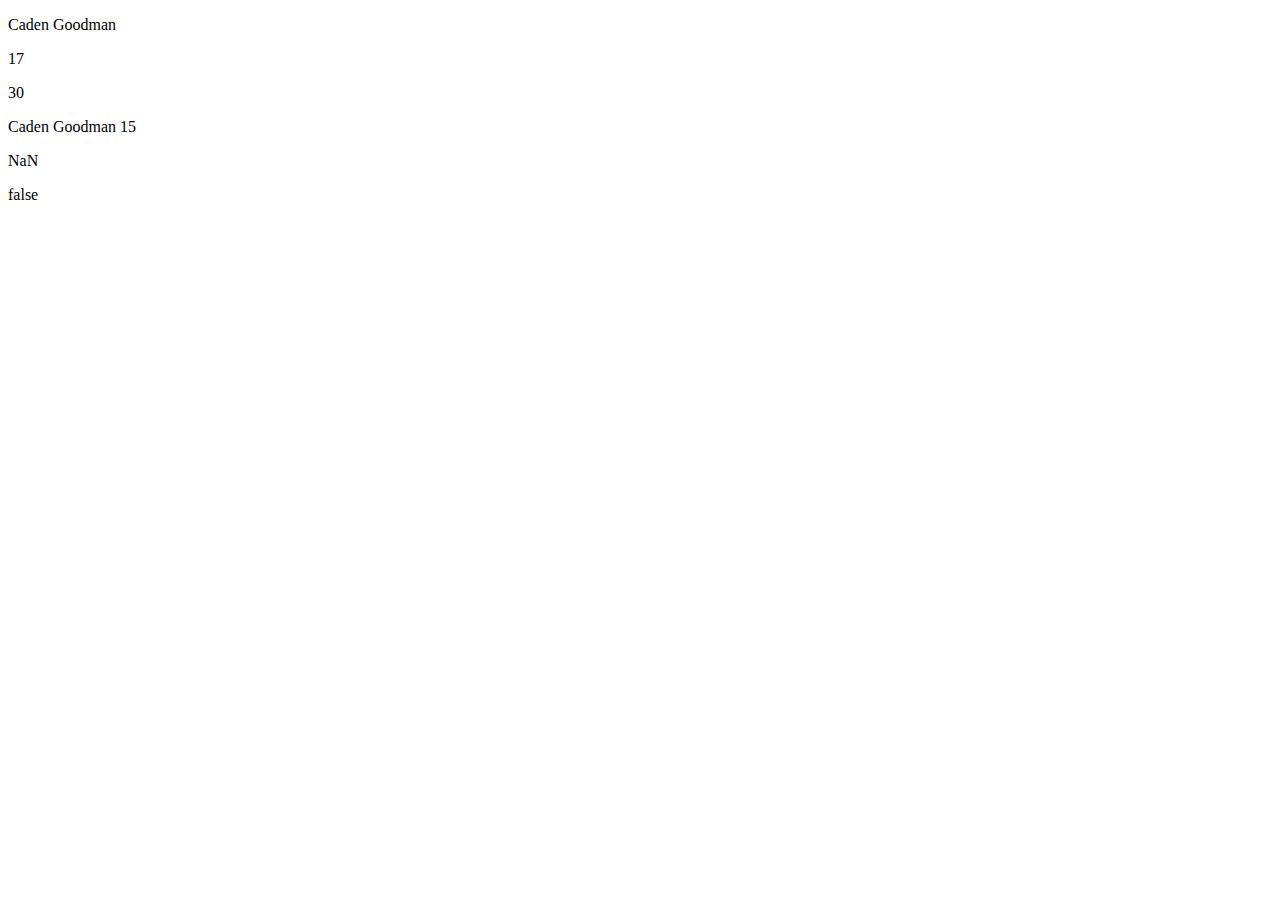
<file: Project 2/index.html>
<!--
@Project 2
@author: Caden Goodman 
@file: index.html
@description: index file for project 2
@date: 16 Mar 2025
-->

<!DOCTYPE html>
<html lang="en">
    <head>
        <title>Caden's Project 2</title>
        <meta charset="utf-8">
        <meta name="viewport" content="width=device-width, initial-scale=1.0">
        <link rel="stylesheet" href="styles.css">
        
    </head> 
    <body>
        <p id="p1">Johnson County Community College</p>
        <p id="p2">Johnson County Community College</p>
        <p id="p3">Johnson County Community College</p>
        <p id="p4">Johnson County Community College</p>
        <p id="p5">Johnson County Community College</p>
        <p id="p6">Johnson County Community College</p>
        <script src = "project2.js"></script>
    </body>
</html>
</file>
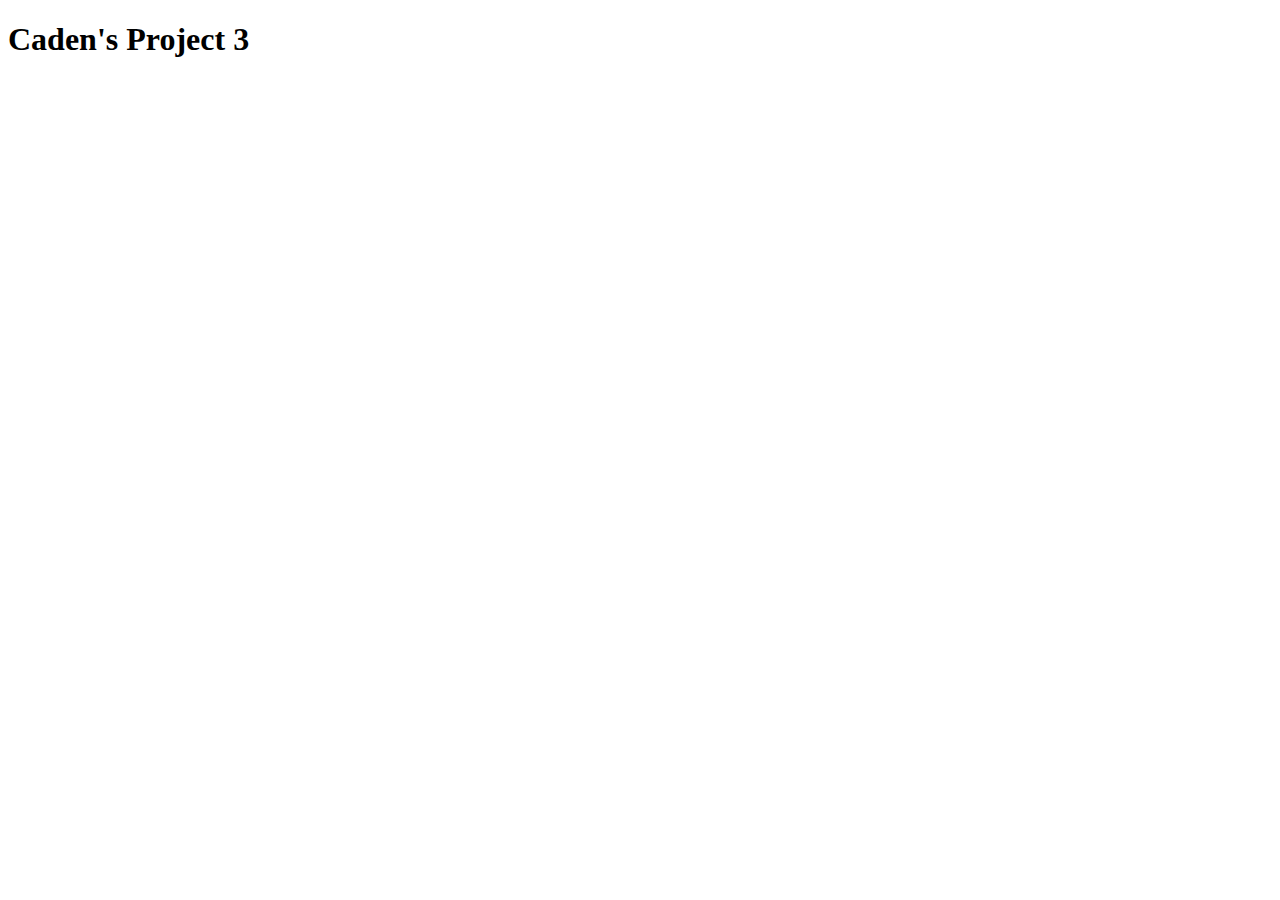
<file: Project 3/index.html>
<!--
@Project 2
@author: Caden Goodman 
@file: index.html
@description: index file for project 2
@date: 16 Mar 2025
-->

<!DOCTYPE html>
<html lang="en">
    <head>
        <title>Caden's Project 3</title>
        <meta charset="utf-8">
        <meta name="viewport" content="width=device-width, initial-scale=1.0">
        <link rel="stylesheet" href="styles.css">
        
    </head> 
    <body>
        <h1>Caden's Project 3</h1>
        <script src = "project3.js"></script>
    </body>
</html>
</file>
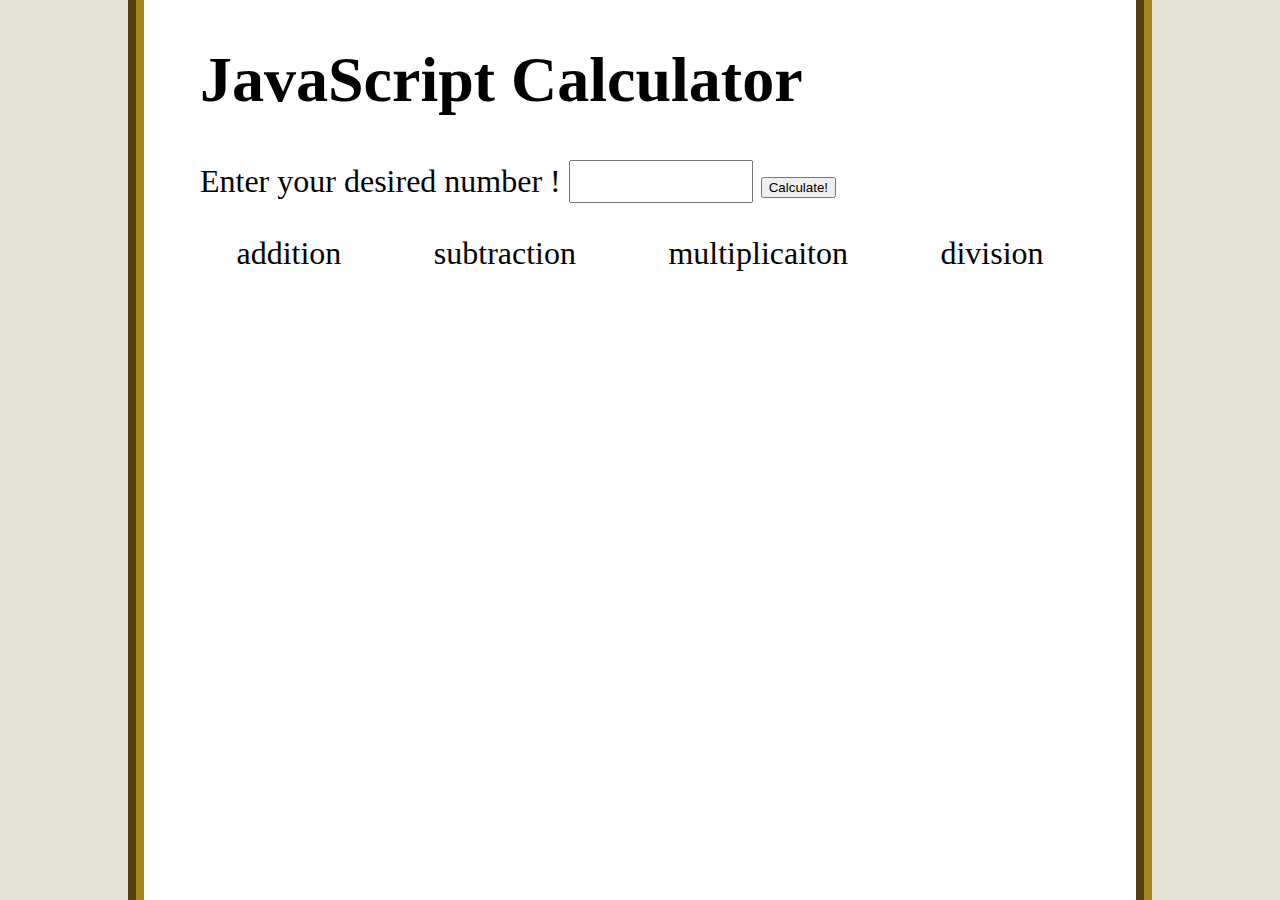
<file: calculator project/calculator.html>
<!DOCTYPE html>
<!-- Caden Goodman, 04 MAY 2025-->
<!--Calculator Page-->
<html lang = "en">
    <head>
        <title>Caden's Calculator</title>
        <meta name="viewport" content="width=device-width, initial-scale=1">
        <meta charset = "utf-8">
        <link rel = "stylesheet" href="styles.css" type ="text/css" />
    </head>
    <body>
        <main>
            <div id="input-content">
                <h1>JavaScript Calculator</h1>
                <label for="num">Enter your desired number !</label>
                <input type="number" id="num"></input>
                <button id="calculate">Calculate!</button>
            </div>
            <div id="math-content">
                <p id="add">addition</p>
                <p id="sub">subtraction</p>
                <p id="mul">multiplicaiton</p>
                <p id="div">division</p>
            </div>
            <script src="calculator.js"></script>
        </main>
    </body>
</html>
</file>
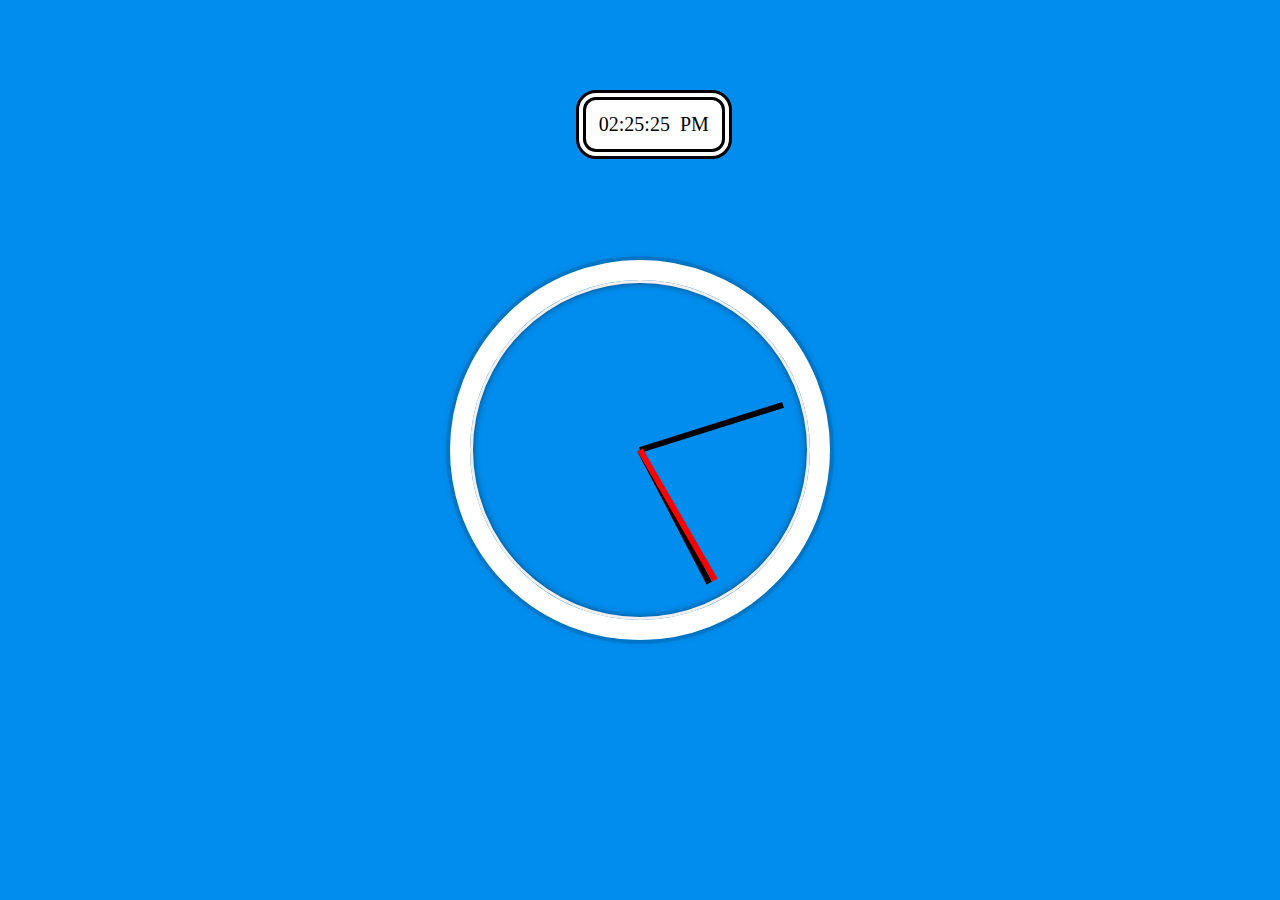
<file: javascript30 project4/index-START.html>
<!--Caden Goodman 12 May 2025-->
<!--Sourced from JS30 by WESBOS https://courses.wesbos.com/account/access/67e9fae7dc87af9c03912a46/view/194130581-->
<!--I found updating the elements content new and challenging-->
<!--My significant change to this project was adding a showtime div wich displays the current time-->
<!DOCTYPE html>
<html lang="en">
<head>
  <meta charset="UTF-8">
  <title>JS + CSS Clock</title>
  <link rel="icon" href="https://fav.farm/🔥" />
</head>
<body>

    <div class="show-time">
      <p class="show-hour"></p>
      <p>:</p>
      <p class="show-minute"></p>
      <p>:</p>
      <p class="show-second"></p>
      <p class="meridiam"></p>
    </div>

    <div class="clock">
      <div class="clock-face">
        <div class="hand hour-hand"></div>
        <div class="hand min-hand"></div>
        <div class="hand second-hand"></div>
      </div>
    </div>


  <style>
    html {
      background: #018DED url(https://unsplash.it/1500/1000?image=881&blur=5);
      background-size: cover;
      font-family: 'helvetica neue';
      text-align: center;
      font-size: 10px;
    }

    body {
      margin: 0;
      font-size: 2rem;
      display: flex;
      flex: 1;
      min-height: 100vh;
      align-items: center;
    }

    .clock {
      width: 30rem;
      height: 30rem;
      border: 20px solid white;
      border-radius: 50%;
      margin: 50px auto;
      position: relative;
      padding: 2rem;
      box-shadow:
        0 0 0 4px rgba(0,0,0,0.1),
        inset 0 0 0 3px #EFEFEF,
        inset 0 0 10px black,
        0 0 10px rgba(0,0,0,0.2);
    }

    .clock-face {
      position: relative;
      width: 100%;
      height: 100%;
      transform: translateY(-3px); /* account for the height of the clock hands */
    }

    .hand {
      width: 50%;
      height: 6px;
      background: black;
      position: absolute;
      top: 50%;
      transform-origin: 100%;
      transform: rotate(90deg);
      transition: all 0.05s;
      transition-timing-function: cubic-bezier(0.1, 2.7, 0.58, 1);
    }

    .second-hand{
      background: red;
    }

    .show-time{
      background-color: white;
      position: fixed;
      display: flex;
      flex-direction: row;
      align-self: center;
      border: double, black, 0.5em;
      border-radius: 1em;
      padding: 1%;
      top: 10%;
      left: 45%
    }

    .show-time p{
      margin: 0%;
    }

    .meridiam{
      padding-left: 1rem;
    }

    


</style>

<script>
  const secondHand = document.querySelector('.second-hand');
  const minsHand = document.querySelector('.min-hand');
  const hourHand = document.querySelector('.hour-hand');
  const hourTime = document.querySelector('.show-hour');
  const minTime = document.querySelector('.show-minute');
  const secondTime = document.querySelector('.show-second');
  const meridiamTime = document.querySelector( '.meridiam');
  const showDiv = document.querySelector('.show-time');

  function setDate() {
    const now = new Date();

    const seconds = now.getSeconds();
    const secondsDegrees = ((seconds / 60) * 360) + 90;
    secondHand.style.transform = `rotate(${secondsDegrees}deg)`;

    secondTime.innerText = seconds.toString().padStart(2, '0');

    const mins = now.getMinutes();
    const minsDegrees = ((mins / 60) * 360) + ((seconds/60)*6) + 90;
    minsHand.style.transform = `rotate(${minsDegrees}deg)`;
    minTime.innerText = mins.toString().padStart(2, '0');

    const hour = now.getHours();
    const hourDegrees = ((hour / 12) * 360) + ((mins/60)*30) + 90;
    hourHand.style.transform = `rotate(${hourDegrees}deg)`;

    meridiamHour = hour
    if(hour < 12){
      meridiumSuffix = 'AM';
    }
    else{
      meridiumSuffix = 'PM';
      meridiamHour = hour - 12;
    }
    hourTime.innerText = meridiamHour.toString().padStart(2, '0');
    meridiamTime.innerText = meridiumSuffix
    
  }

  setInterval(setDate, 1000);
  setDate();

</script>
</body>
</html>
</file>
<file: Project 2/styles.css>
/*Not needed for this project*/
</file>
<file: Project 3/styles.css>
/*Not needed for this project*/
</file>
<file: calculator project/styles.css>
/*
@author Caden Goodman
@date 04 May 2025
@file styles.css
*/

html{
    margin: 0% 10% 0% 10%;
    padding: 0%;

    background-color:rgba(221, 221, 206, 0.83);
    height: 100%;
    
}

body{
    position: absolute;
    top: 0px;
    margin: 0%;
    padding: 0%;
    height: 100%;
    justify-self: center;
    background-color:white;
    border-left: 1em groove rgb(165, 134, 30);
    border-right: 1em groove rgb(165, 134, 30);
    



}

main{
    font-family: Cambria, Georgia, Times, 'Times New Roman', serif;
    font-size: xx-large;
}

#input-content{
    justify-self: center;
}

#math-content{
    display: flex;
    flex-direction: row;
    flex:auto;
    justify-content: space-evenly;
    flex-wrap: wrap;
}
@media only screen and (max-width: 2560px){
    main{
        font-size: xx-large;
    }
    body{
        width: calc(80% - 2em);
    }
    input{
        font-size: xx-large;
        width: 20%;
    }
}

@media only screen and (max-width: 800px){
    main{
        font-size: large;
        justify-content: center;
    }
    body{
        width: calc(80% - 2em);
    }
    input{
        font-size: large;
        width: 10%;
    }
}

@media only screen and (max-width: 500px){

    
    html{
        margin: 0%;
    }
    body{
        width: calc(100% - 2em);
    }
    main{
        font-size: medium;
    }
    input{
        font-size: medium;
    }
    #math-content{
        flex-direction: column;
    }
}
</file>
